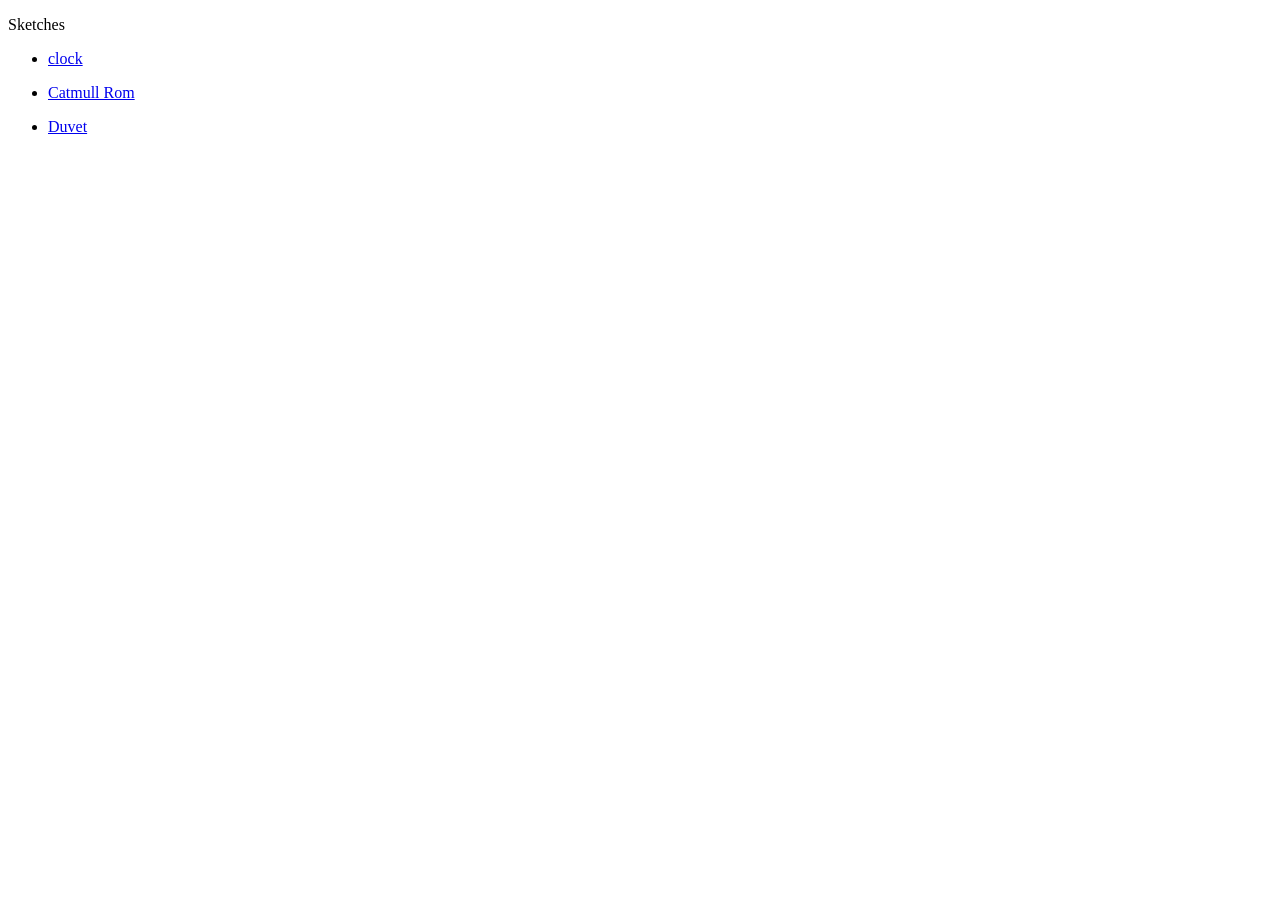
<file: index.html>
<!DOCTYPE html>
<!--[if lt IE 7]>      <html class="no-js lt-ie9 lt-ie8 lt-ie7"> <![endif]-->
<!--[if IE 7]>         <html class="no-js lt-ie9 lt-ie8"> <![endif]-->
<!--[if IE 8]>         <html class="no-js lt-ie9"> <![endif]-->
<!--[if gt IE 8]><!-->
<html class="no-js">
<!--<![endif]-->

<head>
    <meta charset="utf-8">
    <meta http-equiv="X-UA-Compatible" content="IE=edge">
    <title></title>
    <meta name="description" content="">
    <meta name="viewport" content="width=device-width, initial-scale=1">
    <!-- Place favicon.ico and apple-touch-icon.png in the root directory -->
    <style type="text/css" media="screen">
        li {
            margin-bottom: 1em;
        }    
    </style>
</head>

<body>
    <!--[if lt IE 7]>
            <p class="browsehappy">You are using an <strong>outdated</strong> browser. Please <a href="http://browsehappy.com/">upgrade your browser</a> to improve your experience.</p>
        <![endif]-->
    <!-- Add your site or application content here -->
    <p>Sketches</p>
    <ul>
    <li><a href="/sketches/clock">clock</a></li>
    <li><a href="/sketches/catmull-rom">Catmull Rom</a></li>
    <li><a href="/sketches/duvet">Duvet</a></li>
    </ul>
    <script src="//ajax.googleapis.com/ajax/libs/jquery/1.10.2/jquery.min.js"></script>
    <script>
    window.jQuery || document.write('<script src="js/vendor/jquery-1.10.2.min.js"><\/script>')
    </script>
    <!-- Google Analytics: change UA-XXXXX-X to be your site's ID. -->
    <script>
    (function(b, o, i, l, e, r) {
        b.GoogleAnalyticsObject = l;
        b[l] || (b[l] =
            function() {
                (b[l].q = b[l].q || []).push(arguments)
            });
        b[l].l = +new Date;
        e = o.createElement(i);
        r = o.getElementsByTagName(i)[0];
        e.src = '//www.google-analytics.com/analytics.js';
        r.parentNode.insertBefore(e, r)
    }(window, document, 'script', 'ga'));
    ga('create', 'UA-XXXXX-X');
    ga('send', 'pageview');
    </script>
</body>

</html>
</file>
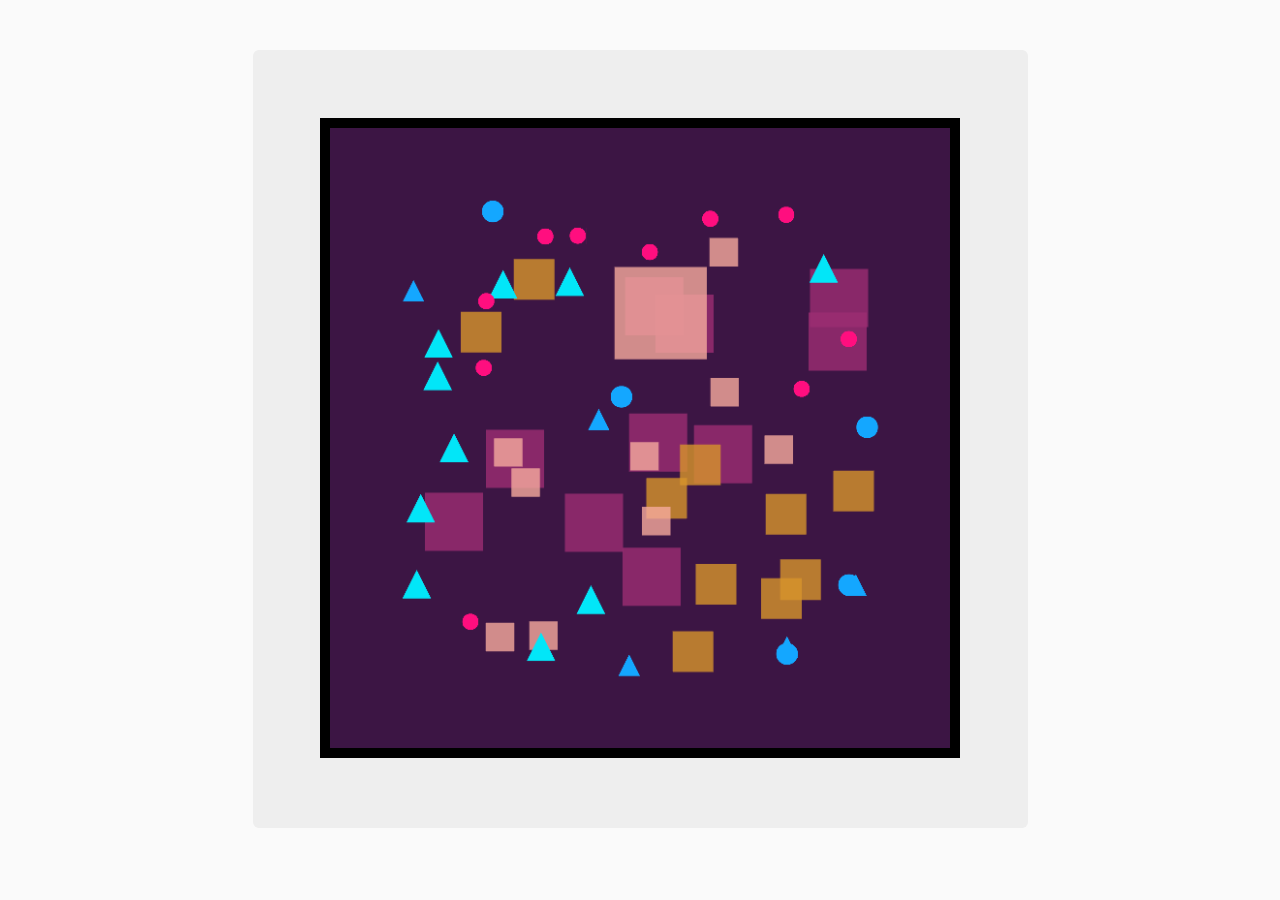
<file: clock/index.html>
<!doctype html> <html> <head> <meta charset=utf-8> <meta name=description> <meta name=viewport content="width=device-width, initial-scale=1"> <title>Tree</title> <link rel=apple-touch-icon sizes=57x57 href=/apple-icon-57x57.png> <link rel=apple-touch-icon sizes=60x60 href=/apple-icon-60x60.png> <link rel=apple-touch-icon sizes=72x72 href=/apple-icon-72x72.png> <link rel=apple-touch-icon sizes=76x76 href=/apple-icon-76x76.png> <link rel=apple-touch-icon sizes=114x114 href=/apple-icon-114x114.png> <link rel=apple-touch-icon sizes=120x120 href=/apple-icon-120x120.png> <link rel=apple-touch-icon sizes=144x144 href=/apple-icon-144x144.png> <link rel=apple-touch-icon sizes=152x152 href=/apple-icon-152x152.png> <link rel=apple-touch-icon sizes=180x180 href=/apple-icon-180x180.png> <link rel=icon type=image/png sizes=192x192 href=/android-icon-192x192.png> <link rel=icon type=image/png sizes=32x32 href=/favicon-32x32.png> <link rel=icon type=image/png sizes=96x96 href=/favicon-96x96.png> <link rel=icon type=image/png sizes=16x16 href=/favicon-16x16.png> <link rel=manifest href=/manifest.json> <meta name=msapplication-TileColor content=#ffffff> <meta name=msapplication-TileImage content=/ms-icon-144x144.png> <meta name=theme-color content=#ffffff> <link rel=stylesheet href=styles/main.css> </head> <body><!--[if lt IE 10]>
 <p class="browserupgrade">You are using an <strong>outdated</strong> browser. Please <a href="http://browsehappy.com/">upgrade your browser</a> to improve your experience.</p>
 <![endif]--> <div id=container class=hero-unit> </div>  <script>
    (function(b, o, i, l, e, r) {
        b.GoogleAnalyticsObject = l;
        b[l] || (b[l] =
            function() {
                (b[l].q = b[l].q || []).push(arguments)
            });
        b[l].l = +new Date;
        e = o.createElement(i);
        r = o.getElementsByTagName(i)[0];
        e.src = 'https://www.google-analytics.com/analytics.js';
        r.parentNode.insertBefore(e, r)
    }(window, document, 'script', 'ga'));
    ga('create', 'UA-XXXXX-X');
    ga('send', 'pageview');
    </script> <script src=scripts/vendor.js></script> <script src=scripts/main.js></script> </body> </html>
</file>
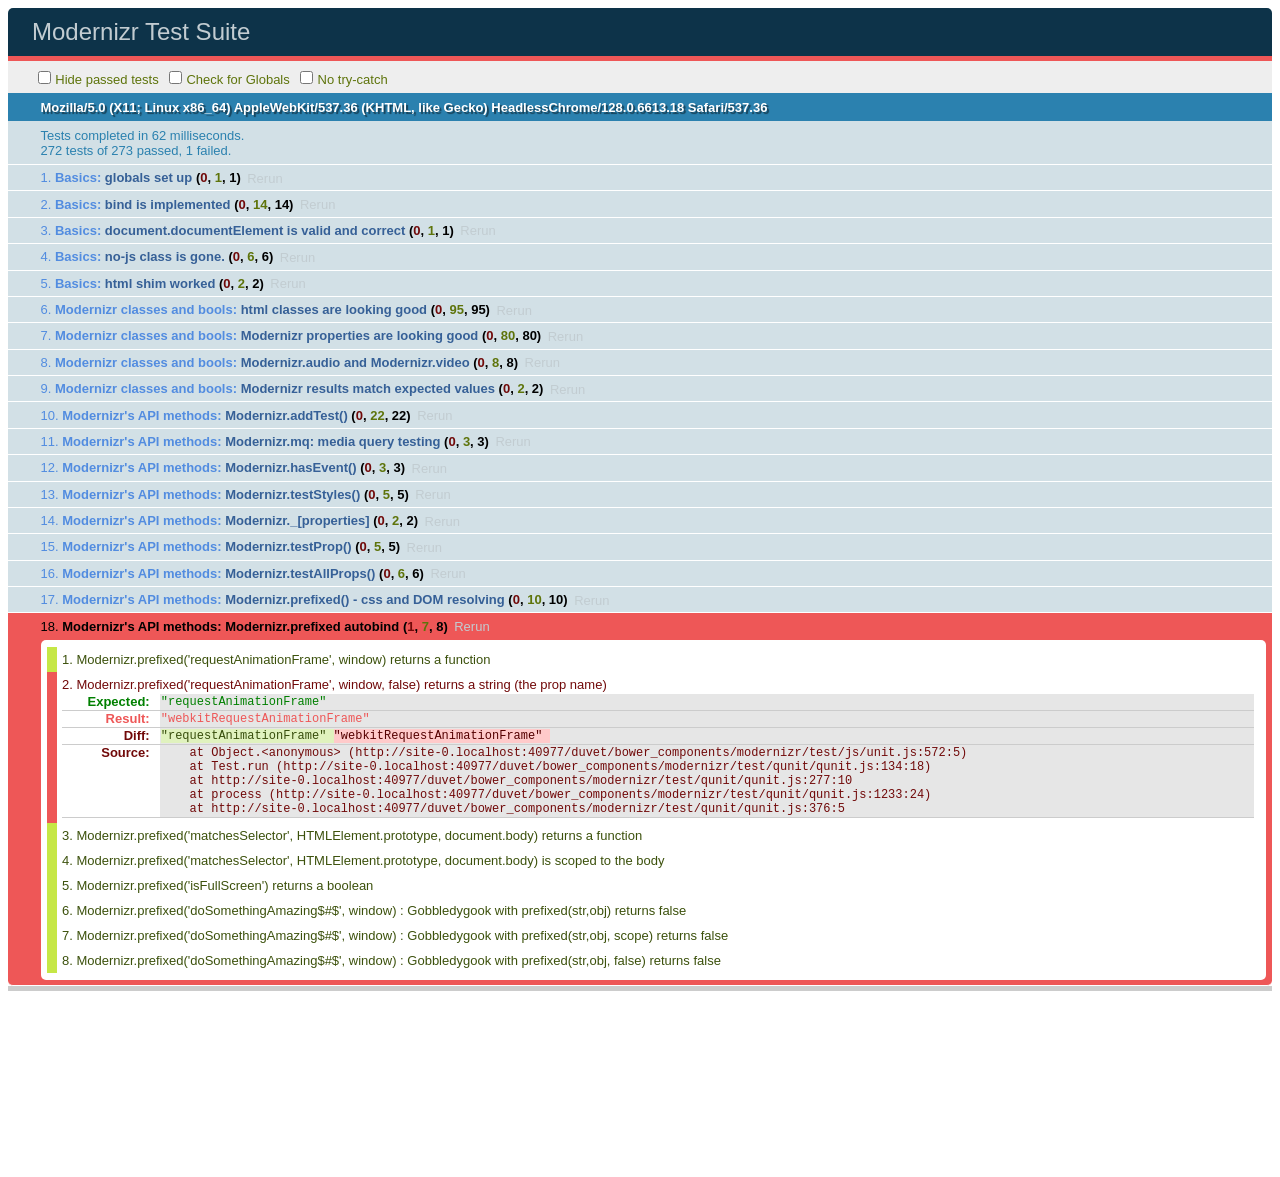
<file: duvet/bower_components/modernizr/test/basic.html>
<!DOCTYPE html>
<html class="+no-js no-js- no-js i-has-no-js">
<head>
  <meta charset="UTF-8">
  <title>Modernizr Test Suite</title>
  <link rel="stylesheet" href="qunit/qunit.css">
  <style>
     body { margin-bottom: 150px;}
     #testbed { font-family: Helvetica; color: #444; padding-bottom: 100px;}
     #testbed button { margin: 30px; font-size: 13px;}
     .data-notes, .offScreen { display:none;}
     table { width: 100%;}
     tbody tr:nth-child(even) td, tbody tr:nth-child(even) th {  border: 1px solid #ccc; border-left: 0; border-right: 0;}
     table td:nth-child(even), table th:nth-child(even) { background: #e6e6e6;}
     table tbody tr:hover td, table tbody tr:hover th { background: #e1e100!important;}
     td.wrong { background:red!important;}
     #html5section { visibility: hidden; }
     h1 label { display:none;}
     .output { padding: 0 0 0 16px;}
     .output ul { margin: 0;}
     .output li { color: #854747; }
     .output li.yes{color:#090;}
     .output li b{color:#000;}
     .output {font:14px/1.3 Inconsolata,Consolas,monospace;
                    -webkit-column-count: 5;
                       -moz-column-count: 5;
                            column-count: 5;}
      .output + .output { border-top: 5px solid #ccc; }
      textarea { width: 100%; min-height: 75px;}
      #caniusetrigger { font-size: 38px; font-family: monospace; display:block; }
  </style>

  <script src="https://raw.github.com/Modernizr/Modernizr/master/modernizr.js"></script>

  <script>window.Modernizr || document.write('<script src="../modernizr.js"><\/script>')</script>

  <script src="js/lib/polyfills.js"></script>
  <script src="js/lib/detect-global.js"></script>
  
  <script src="qunit/qunit.js"></script>
  <script src="js/lib/jquery-1.7b2.js"></script>
  
  <script src="js/setup.js"></script>
  
  <script src="js/unit.js"></script>
</head>
<body>
  <h1 id="qunit-header">Modernizr Test Suite</h1>
  <h2 id="qunit-banner"></h2>
  <div id="qunit-testrunner-toolbar"></div>
  <h2 id="qunit-userAgent"></h2>

  <ol id="qunit-tests"></ol>

  <div id="mod-output" class=output></div>
  <div id="mod-feattest-output" class=output></div>


  <br>
 
  <section><aside>this is an aside within a section</aside></section>
  
  
</body>
</html>
</file>
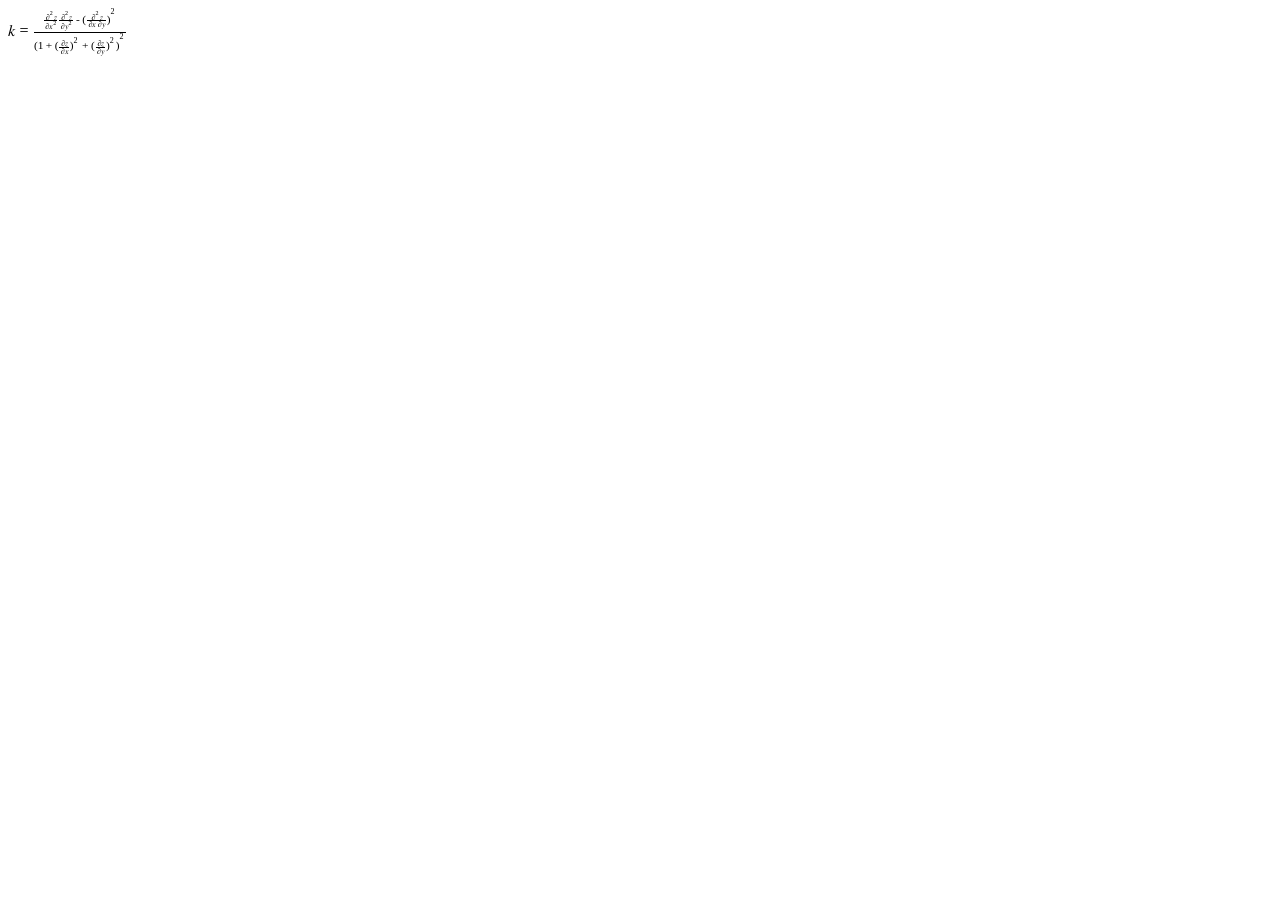
<file: duvet/bower_components/modernizr/test/caniuse_files/mathml.html>
<?xml version="1.0" encoding="utf-8"?>
<!DOCTYPE html PUBLIC "-//W3C//DTD XHTML 1.1 plus MathML 2.0//EN" "http://www.w3.org/Math/DTD/mathml2/xhtml-math11-f.dtd"><html xmlns="http://www.w3.org/1999/xhtml" xmlns:html="http://www.w3.org/1999/xhtml">
<head>
	<meta http-equiv="content-type" content="text/html; charset=utf-8" />
	<title>Untitled</title>
</head>
<body>
<math xmlns="http://www.w3.org/1998/Math/MathML">
<mrow>
  <mi>k</mi>
  <mo>=</mo>
  <mfrac>
    <mrow>
      <mfrac>
         <mrow>
          <msup>
            <mo>∂</mo>
            <mn>2</mn>
          </msup>
          <mi>z</mi>
        </mrow>
        <mrow>
          <mo>∂</mo>
          <msup>
            <mi>x</mi>
            <mn>2</mn>
          </msup>
        </mrow>
      </mfrac>
      <mfrac>
        <mrow>
          <msup>
            <mo>∂</mo>
            <mn>2</mn>
          </msup>
          <mi>z</mi>
        </mrow>
        <mrow>
          <mo>∂</mo>
          <msup>
            <mi>y</mi>
            <mn>2</mn>
          </msup>
        </mrow>
      </mfrac>
      <mo>-</mo>
      <msup>
        <mrow>
          <mo>(</mo>
          <mfrac>
            <mrow>
              <msup>
                <mo>∂</mo>
                <mn>2</mn>
              </msup>
              <mi>z</mi>
            </mrow>
            <mrow>
              <mo>∂</mo>
              <mi>x</mi>
              <mo>∂</mo>
              <mi>y</mi>
              </mrow>
          </mfrac>
          <mo>)</mo>
        </mrow>
        <mn>2</mn>
      </msup>
    </mrow>
    <mrow>
      <msup>
        <mrow>
          <mo>(</mo>
          <mn>1</mn>
          <mo>+</mo>
          <msup>
            <mrow>
              <mo>(</mo>
              <mfrac>
                <mrow>
                  <mo>∂</mo>
                  <mi>z</mi>
                </mrow>
                <mrow>
                  <mo>∂</mo>
                  <mi>x</mi>
                </mrow>
              </mfrac>
              <mo>)</mo>
            </mrow>
            <mn>2</mn>
          </msup>
          <mo>+</mo>
          <msup>
            <mrow>
              <mo>(</mo>
              <mfrac>
                <mrow>
                  <mo>∂</mo>
                  <mi>z</mi>
                </mrow>
                <mrow>
                  <mo>∂</mo>
                  <mi>y</mi>
                </mrow>
              </mfrac>
              <mo>)</mo>
            </mrow>
            <mn>2</mn>
          </msup>
          <mo>)</mo>
        </mrow>
        <mn>2</mn>
      </msup>
    </mrow>
  </mfrac>
</mrow>
</math>
</body>
</html>
</file>
<file: duvet/bower_components/modernizr/test/qunit/qunit.css>
/**
 * QUnit v1.9.0 - A JavaScript Unit Testing Framework
 *
 * http://docs.jquery.com/QUnit
 *
 * Copyright (c) 2012 John Resig, Jörn Zaefferer
 * Dual licensed under the MIT (MIT-LICENSE.txt)
 * or GPL (GPL-LICENSE.txt) licenses.
 */

/** Font Family and Sizes */

#qunit-tests, #qunit-header, #qunit-banner, #qunit-testrunner-toolbar, #qunit-userAgent, #qunit-testresult {
	font-family: "Helvetica Neue Light", "HelveticaNeue-Light", "Helvetica Neue", Calibri, Helvetica, Arial, sans-serif;
}

#qunit-testrunner-toolbar, #qunit-userAgent, #qunit-testresult, #qunit-tests li { font-size: small; }
#qunit-tests { font-size: smaller; }


/** Resets */

#qunit-tests, #qunit-tests ol, #qunit-header, #qunit-banner, #qunit-userAgent, #qunit-testresult {
	margin: 0;
	padding: 0;
}


/** Header */

#qunit-header {
	padding: 0.5em 0 0.5em 1em;

	color: #8699a4;
	background-color: #0d3349;

	font-size: 1.5em;
	line-height: 1em;
	font-weight: normal;

	border-radius: 5px 5px 0 0;
	-moz-border-radius: 5px 5px 0 0;
	-webkit-border-top-right-radius: 5px;
	-webkit-border-top-left-radius: 5px;
}

#qunit-header a {
	text-decoration: none;
	color: #c2ccd1;
}

#qunit-header a:hover,
#qunit-header a:focus {
	color: #fff;
}

#qunit-testrunner-toolbar label {
	display: inline-block;
	padding: 0 .5em 0 .1em;
}

#qunit-banner {
	height: 5px;
}

#qunit-testrunner-toolbar {
	padding: 0.5em 0 0.5em 2em;
	color: #5E740B;
	background-color: #eee;
}

#qunit-userAgent {
	padding: 0.5em 0 0.5em 2.5em;
	background-color: #2b81af;
	color: #fff;
	text-shadow: rgba(0, 0, 0, 0.5) 2px 2px 1px;
}


/** Tests: Pass/Fail */

#qunit-tests {
	list-style-position: inside;
}

#qunit-tests li {
	padding: 0.4em 0.5em 0.4em 2.5em;
	border-bottom: 1px solid #fff;
	list-style-position: inside;
}

#qunit-tests.hidepass li.pass, #qunit-tests.hidepass li.running  {
	display: none;
}

#qunit-tests li strong {
	cursor: pointer;
}

#qunit-tests li a {
	padding: 0.5em;
	color: #c2ccd1;
	text-decoration: none;
}
#qunit-tests li a:hover,
#qunit-tests li a:focus {
	color: #000;
}

#qunit-tests ol {
	margin-top: 0.5em;
	padding: 0.5em;

	background-color: #fff;

	border-radius: 5px;
	-moz-border-radius: 5px;
	-webkit-border-radius: 5px;
}

#qunit-tests table {
	border-collapse: collapse;
	margin-top: .2em;
}

#qunit-tests th {
	text-align: right;
	vertical-align: top;
	padding: 0 .5em 0 0;
}

#qunit-tests td {
	vertical-align: top;
}

#qunit-tests pre {
	margin: 0;
	white-space: pre-wrap;
	word-wrap: break-word;
}

#qunit-tests del {
	background-color: #e0f2be;
	color: #374e0c;
	text-decoration: none;
}

#qunit-tests ins {
	background-color: #ffcaca;
	color: #500;
	text-decoration: none;
}

/*** Test Counts */

#qunit-tests b.counts                       { color: black; }
#qunit-tests b.passed                       { color: #5E740B; }
#qunit-tests b.failed                       { color: #710909; }

#qunit-tests li li {
	padding: 5px;
	background-color: #fff;
	border-bottom: none;
	list-style-position: inside;
}

/*** Passing Styles */

#qunit-tests li li.pass {
	color: #3c510c;
	background-color: #fff;
	border-left: 10px solid #C6E746;
}

#qunit-tests .pass                          { color: #528CE0; background-color: #D2E0E6; }
#qunit-tests .pass .test-name               { color: #366097; }

#qunit-tests .pass .test-actual,
#qunit-tests .pass .test-expected           { color: #999999; }

#qunit-banner.qunit-pass                    { background-color: #C6E746; }

/*** Failing Styles */

#qunit-tests li li.fail {
	color: #710909;
	background-color: #fff;
	border-left: 10px solid #EE5757;
	white-space: pre;
}

#qunit-tests > li:last-child {
	border-radius: 0 0 5px 5px;
	-moz-border-radius: 0 0 5px 5px;
	-webkit-border-bottom-right-radius: 5px;
	-webkit-border-bottom-left-radius: 5px;
}

#qunit-tests .fail                          { color: #000000; background-color: #EE5757; }
#qunit-tests .fail .test-name,
#qunit-tests .fail .module-name             { color: #000000; }

#qunit-tests .fail .test-actual             { color: #EE5757; }
#qunit-tests .fail .test-expected           { color: green;   }

#qunit-banner.qunit-fail                    { background-color: #EE5757; }


/** Result */

#qunit-testresult {
	padding: 0.5em 0.5em 0.5em 2.5em;

	color: #2b81af;
	background-color: #D2E0E6;

	border-bottom: 1px solid white;
}
#qunit-testresult .module-name {
	font-weight: bold;
}

/** Fixture */

#qunit-fixture {
	position: absolute;
	top: -10000px;
	left: -10000px;
	width: 1000px;
	height: 1000px;
}
</file>
